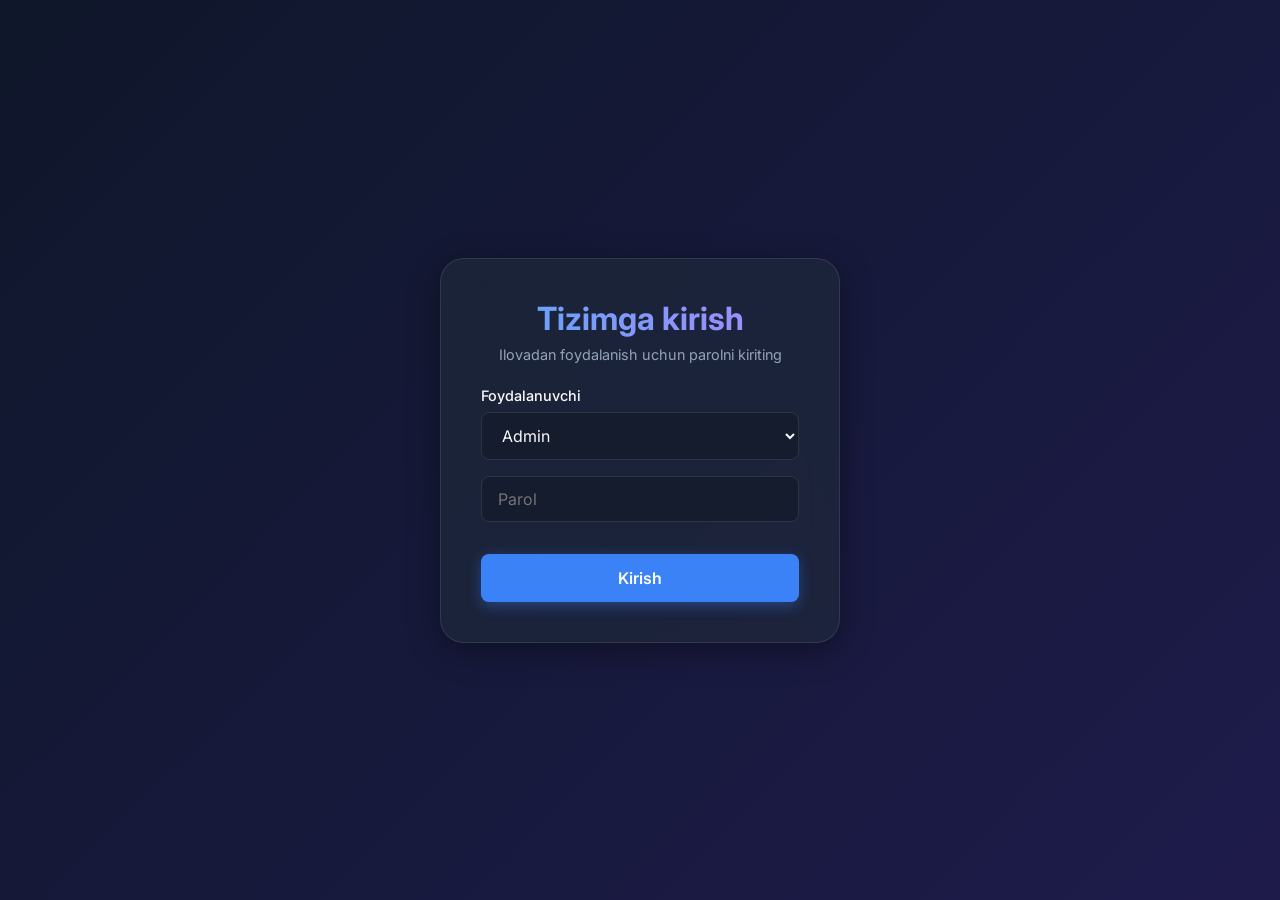
<file: receipt_calculator/index.html>
<!DOCTYPE html>
<html lang="uz">
<head>
    <meta charset="UTF-8">
    <meta name="viewport" content="width=device-width, initial-scale=1.0">
    <title>Savdo Kalkulyatori va Chek</title>
    <meta name="description" content="Kalkulyator va chek chiqarish uchun qulay veb-ilova. Mahsulotlarni kiritib, foydani hisoblang va chekni chop eting.">
    <link rel="stylesheet" href="styles.css">
    <link href="https://fonts.googleapis.com/css2?family=Inter:wght@400;500;600;700&display=swap" rel="stylesheet">
</head>
<body>
    <div id="login-overlay" class="login-overlay">
        <div class="login-card">
            <h2>Tizimga kirish</h2>
            <p style="margin-bottom: 1.5rem; color: var(--text-secondary); font-size: 0.9rem;">Ilovadan foydalanish uchun parolni kiriting</p>
            <form id="login-form">
                <div class="form-group" style="margin-bottom: 1rem; text-align: left;">
                    <label for="username-input" style="color: var(--text-primary); margin-bottom: 0.5rem; display: block; font-size: 0.9rem;">Foydalanuvchi</label>
                    <select id="username-input" style="width: 100%; padding: 0.75rem 1rem; background: rgba(0, 0, 0, 0.2); border: 1px solid var(--border-color); border-radius: 8px; color: var(--text-primary); font-family: inherit; font-size: 1rem; outline: none; cursor: pointer;">
                        <option value="admin" style="background: #1e293b; color: white;">Admin</option>
                        <option value="kassir1" style="background: #1e293b; color: white;">Kassir 1</option>
                        <option value="kassir2" style="background: #1e293b; color: white;">Kassir 2</option>
                        <option value="kassir3" style="background: #1e293b; color: white;">Kassir 3</option>
                        <option value="kassir4" style="background: #1e293b; color: white;">Kassir 4</option>
                    </select>
                </div>
                <div class="form-group" style="margin-bottom: 1rem;">
                    <input type="password" id="password-input" placeholder="Parol" required>
                </div>
                <button type="submit" class="btn-primary">Kirish</button>
                <p id="login-error" class="login-error" style="display: none; color: var(--danger-color); margin-top: 1rem; font-size: 0.9rem; text-align: center;">Noto'g'ri parol yoki foydalanuvchi!</p>
            </form>
        </div>
    </div>

    <div class="app-container" id="app-container" style="display: none;">
        <header>
            <h1>Savdo Kalkulyatori</h1>
            <p>Mahsulotlarni qo'shing, daromadni hisoblang va chek chiqaring</p>
        </header>

        <main class="main-content">
            <section class="input-section no-print">
                <form id="product-form">
                    <div class="form-group">
                        <label for="product-name">Mahsulot nomi</label>
                        <input type="text" id="product-name" required placeholder="Masalan: Olma">
                    </div>
                    <div class="form-group">
                        <label for="product-qty">Dona</label>
                        <input type="number" id="product-qty" required min="1" step="any" value="1">
                    </div>
                    <div class="form-group">
                        <label for="sell-price">Sotuv narxi (so'm)</label>
                        <input type="number" id="sell-price" required min="0" placeholder="0">
                    </div>
                    <button type="submit" class="btn-primary">Qo'shish</button>
                </form>
            </section>

            <section class="receipt-section" id="receipt">
                <div class="receipt-header">
                    <h2>ARTFLOOR DO'KONI</h2>
                    <p style="margin: 0.25rem 0; color: #64748b; font-weight: 500;">Xarid cheki</p>
                    <p class="date" id="receipt-date"></p>
                </div>
                
                <table class="receipt-table">
                    <thead>
                        <tr>
                            <th>Nomi</th>
                            <th>Dona</th>
                            <th>Narxi</th>
                            <th>Summa</th>
                        </tr>
                    </thead>
                    <tbody id="receipt-body">
                        <!-- Items will be added here via JS -->
                        <tr class="empty-state">
                            <td colspan="4" style="text-align: center; color: #999;">Hali mahsulot qo'shilmadi</td>
                        </tr>
                    </tbody>
                </table>

                <div class="receipt-summary">
                    <div class="summary-row">
                        <span>Jami summa:</span>
                        <span id="total-sell">0 so'm</span>
                    </div>
                </div>

                <div class="receipt-contacts" style="margin-top: 1.5rem; text-align: center; border-top: 2px dashed #cbd5e1; padding-top: 1rem; font-size: 0.95rem; line-height: 1.6;">
                    <p style="font-weight: 600; color: #0f172a; margin-bottom: 0.2rem;">Murojaat uchun:</p>
                    <p>+998 93 492 88 88</p>
                    <p>+998 93 191 74 47</p>
                    <p>+998 93 729 56 59</p>
                    <p style="margin-top: 0.5rem; font-style: italic; color: #64748b; font-size: 0.9rem;">Xaridingiz uchun rahmat!</p>
                </div>

                <div class="receipt-footer no-print">
                    <button id="print-btn" class="btn-secondary">Chekni chiqarish (Print)</button>
                    <button id="clear-btn" class="btn-danger">Tozalash</button>
                </div>
            </section>
        </main>
    </div>
    <script src="script.js"></script>
</body>
</html>
</file>
<file: receipt_calculator/styles.css>
:root {
    --bg-color: #0f172a;
    --card-bg: rgba(30, 41, 59, 0.7);
    --text-primary: #f8fafc;
    --text-secondary: #94a3b8;
    --accent-color: #3b82f6;
    --accent-hover: #2563eb;
    --danger-color: #ef4444;
    --danger-hover: #dc2626;
    --border-color: rgba(255, 255, 255, 0.1);
    --glass-shadow: 0 8px 32px 0 rgba(0, 0, 0, 0.37);
}

* {
    box-sizing: border-box;
    margin: 0;
    padding: 0;
}

body {
    font-family: 'Inter', sans-serif;
    background: linear-gradient(135deg, #0f172a 0%, #1e1b4b 100%);
    color: var(--text-primary);
    min-height: 100vh;
    display: flex;
    justify-content: center;
    align-items: center;
    padding: 2rem;
}

.app-container {
    background: var(--card-bg);
    backdrop-filter: blur(16px);
    -webkit-backdrop-filter: blur(16px);
    border: 1px solid var(--border-color);
    border-radius: 24px;
    padding: 2.5rem;
    width: 100%;
    max-width: 900px;
    box-shadow: var(--glass-shadow);
    display: flex;
    flex-direction: column;
    gap: 2rem;
}

.login-overlay {
    position: fixed;
    top: 0;
    left: 0;
    width: 100vw;
    height: 100vh;
    background: linear-gradient(135deg, #0f172a 0%, #1e1b4b 100%);
    display: flex;
    justify-content: center;
    align-items: center;
    z-index: 1000;
}

.login-card {
    background: var(--card-bg);
    backdrop-filter: blur(16px);
    -webkit-backdrop-filter: blur(16px);
    border: 1px solid var(--border-color);
    border-radius: 24px;
    padding: 2.5rem;
    width: 100%;
    max-width: 400px;
    box-shadow: var(--glass-shadow);
    text-align: center;
}

.login-card h2 {
    font-size: 2rem;
    font-weight: 700;
    margin-bottom: 0.5rem;
    background: linear-gradient(to right, #60a5fa, #a78bfa);
    -webkit-background-clip: text;
    -webkit-text-fill-color: transparent;
}

header {
    text-align: center;
}

header h1 {
    font-size: 2.2rem;
    font-weight: 700;
    margin-bottom: 0.5rem;
    background: linear-gradient(to right, #60a5fa, #a78bfa);
    -webkit-background-clip: text;
    -webkit-text-fill-color: transparent;
}

header p {
    color: var(--text-secondary);
    font-size: 1.1rem;
}

.main-content {
    display: grid;
    grid-template-columns: 1fr 1fr;
    gap: 2rem;
}

@media (max-width: 768px) {
    .main-content {
        grid-template-columns: 1fr;
    }
}

/* Form Styles */
.input-section {
    background: rgba(255, 255, 255, 0.03);
    padding: 1.5rem;
    border-radius: 16px;
    border: 1px solid var(--border-color);
    transition: transform 0.3s ease;
}

.input-section:hover {
    transform: translateY(-2px);
}

.form-group {
    margin-bottom: 1.2rem;
}

label {
    display: block;
    margin-bottom: 0.5rem;
    font-size: 0.9rem;
    color: var(--text-secondary);
    font-weight: 500;
}

input {
    width: 100%;
    padding: 0.75rem 1rem;
    background: rgba(0, 0, 0, 0.2);
    border: 1px solid var(--border-color);
    border-radius: 8px;
    color: var(--text-primary);
    font-family: inherit;
    font-size: 1rem;
    transition: all 0.3s ease;
}

input:focus {
    outline: none;
    border-color: var(--accent-color);
    box-shadow: 0 0 0 2px rgba(59, 130, 246, 0.2);
    background: rgba(0, 0, 0, 0.4);
}

button {
    width: 100%;
    padding: 0.875rem;
    border: none;
    border-radius: 8px;
    font-family: inherit;
    font-weight: 600;
    font-size: 1rem;
    cursor: pointer;
    transition: all 0.3s ease;
}

.btn-primary {
    background: var(--accent-color);
    color: white;
    margin-top: 1rem;
    box-shadow: 0 4px 14px 0 rgba(59, 130, 246, 0.39);
}

.btn-primary:hover {
    background: var(--accent-hover);
    transform: translateY(-2px);
    box-shadow: 0 6px 20px rgba(59, 130, 246, 0.23);
}

.btn-secondary {
    background: rgba(255, 255, 255, 0.1);
    color: #1e293b; /* For receipt background */
    border: 1px solid #cbd5e1;
}

.btn-secondary:hover {
    background: #f1f5f9;
}

.btn-danger {
    background: transparent;
    color: var(--danger-color);
    border: 1px solid #fca5a5;
    margin-top: 0.5rem;
}

.btn-danger:hover {
    background: #fef2f2;
}

/* Receipt Styles */
.receipt-section {
    background: #ffffff;
    color: #0f172a;
    padding: 2rem;
    border-radius: 16px;
    box-shadow: 0 10px 25px -5px rgba(0, 0, 0, 0.2), 0 8px 10px -6px rgba(0, 0, 0, 0.1);
    display: flex;
    flex-direction: column;
}

.receipt-header {
    text-align: center;
    margin-bottom: 1.5rem;
    border-bottom: 2px dashed #cbd5e1;
    padding-bottom: 1rem;
}

.receipt-header h2 {
    font-size: 1.5rem;
    margin-bottom: 0.25rem;
    letter-spacing: 1px;
}

.date {
    font-size: 0.85rem;
    color: #64748b;
}

.receipt-table {
    width: 100%;
    border-collapse: collapse;
    margin-bottom: 1.5rem;
    font-size: 0.9rem;
}

.receipt-table th {
    text-align: left;
    padding: 0.75rem 0.5rem;
    border-bottom: 2px solid #cbd5e1;
    color: #64748b;
    font-weight: 600;
}

.receipt-table td {
    padding: 0.75rem 0.5rem;
    border-bottom: 1px solid #e2e8f0;
}

/* Align columns and add vertical stripes (uzun palasa) */
.receipt-table th:nth-child(1),
.receipt-table td:nth-child(1) {
    text-align: left;
}

.receipt-table th:nth-child(2),
.receipt-table td:nth-child(2) {
    text-align: center;
    border-left: 1px dashed #cbd5e1;
}

.receipt-table th:nth-child(3),
.receipt-table td:nth-child(3) {
    text-align: right;
    border-left: 2px solid #64748b; /* Narxi yoniga uzun palasa */
}

.receipt-table th:nth-child(4),
.receipt-table td:nth-child(4) {
    text-align: right;
    border-left: 2px solid #64748b; /* Summa yoniga uzun palasa */
}

.receipt-summary {
    margin-top: auto;
    border-top: 2px dashed #cbd5e1;
    padding-top: 1rem;
}

.summary-row {
    display: flex;
    justify-content: space-between;
    font-weight: 600;
    font-size: 1.1rem;
    margin-bottom: 0.5rem;
}

.profit-row {
    color: #16a34a;
    font-size: 1rem;
}

.receipt-footer {
    margin-top: 1.5rem;
    display: flex;
    flex-direction: column;
    gap: 0.5rem;
}

/* Print Styles */
@media print {
    body {
        background: none;
        padding: 0;
        align-items: flex-start;
        display: block;
    }
    
    .app-container {
        box-shadow: none;
        border: none;
        padding: 0;
        background: none;
        max-width: 100%;
        display: block;
    }
    
    .no-print, header {
        display: none !important;
    }

    .main-content {
        display: block;
    }

    .receipt-section {
        box-shadow: none;
        padding: 0;
        width: 100%;
        max-width: 320px; /* Typical thermal printer width */
        margin: 0;
        color: #000;
        border-radius: 0;
    }

    .receipt-header {
        border-bottom: 1px dashed #000;
    }

    .receipt-summary {
        border-top: 1px dashed #000;
    }

    .receipt-table th {
        color: #000;
        border-bottom: 1px solid #000;
    }
}
</file>
